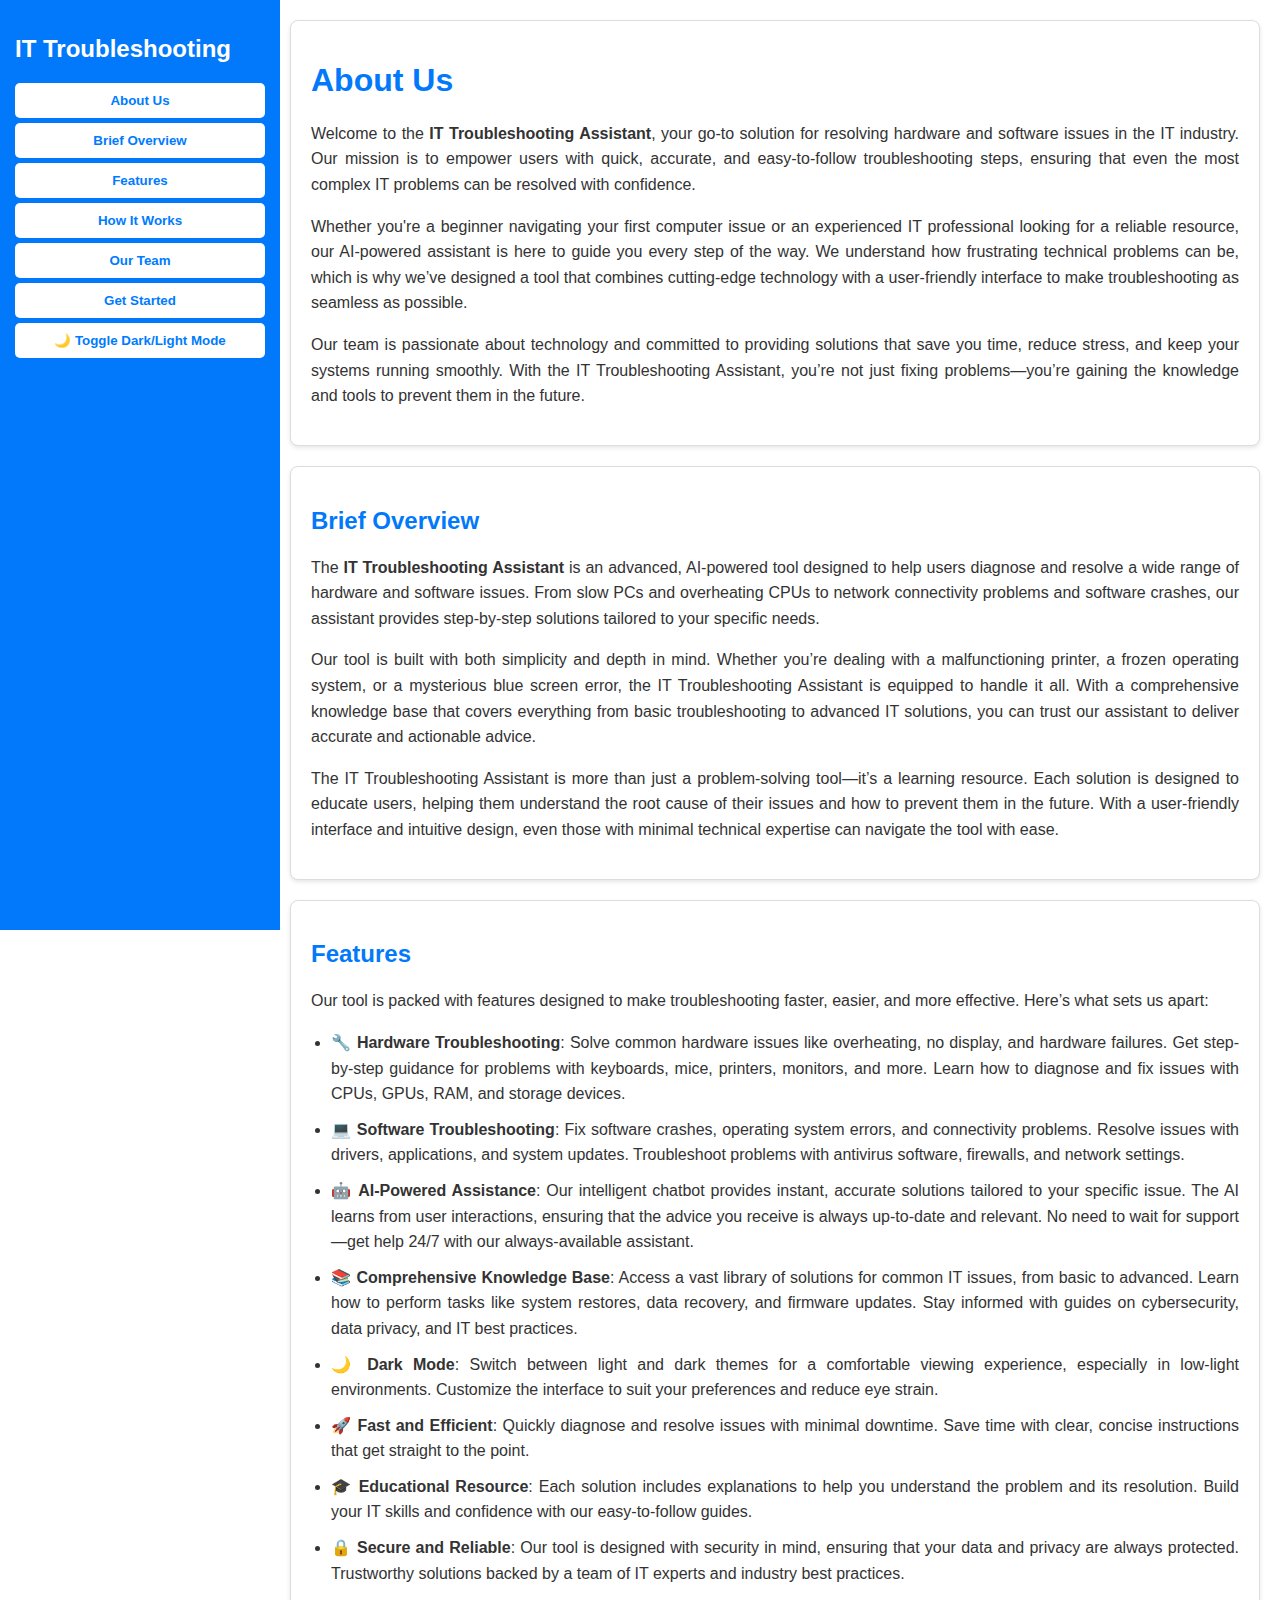
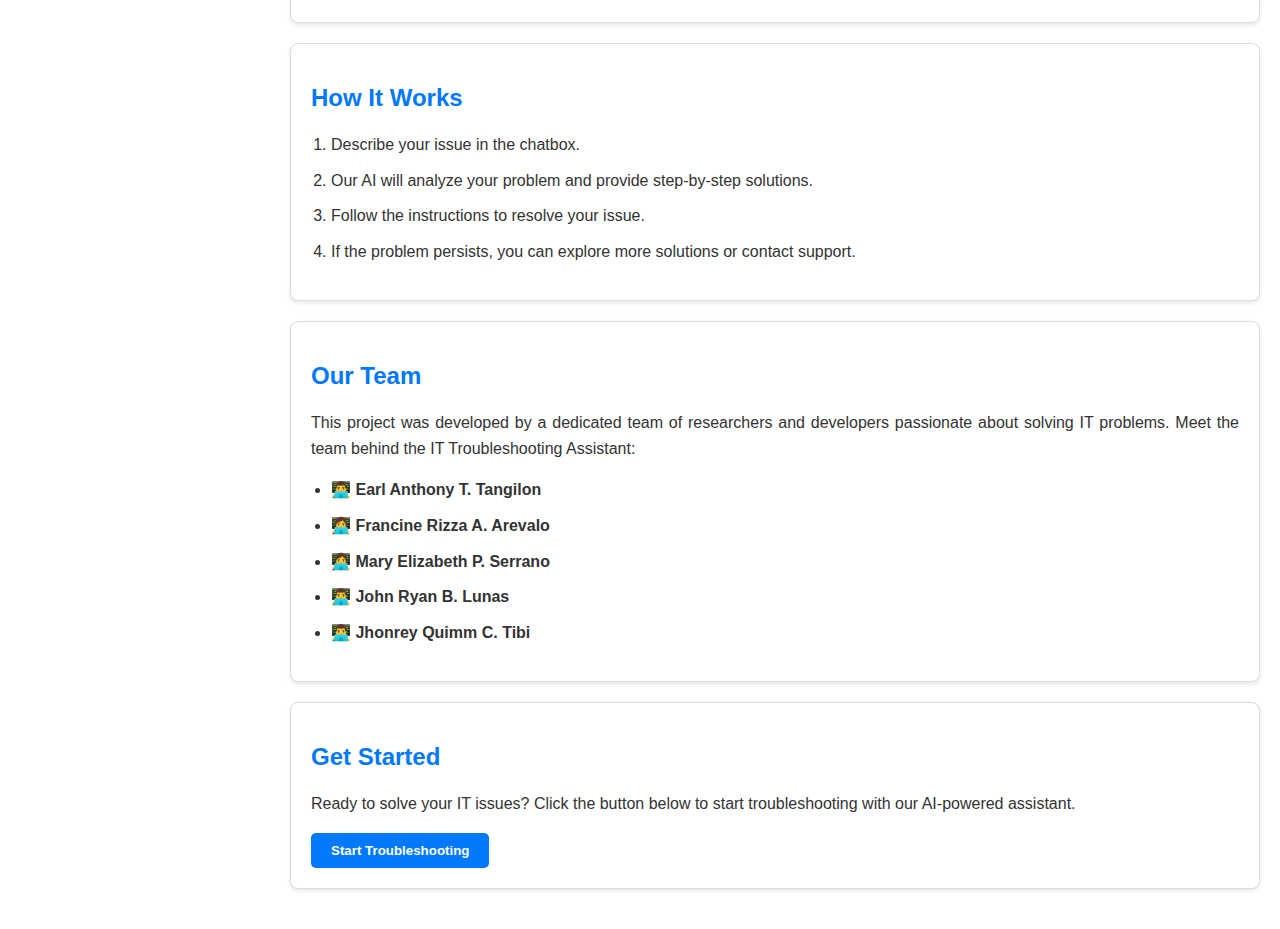
<file: aboutus_index.html>
<!DOCTYPE html>
<html lang="en">
<head>
    <meta charset="UTF-8">
    <meta name="viewport" content="width=device-width, initial-scale=1.0">
    <title>IT Troubleshooting Assistant</title>
    <link rel="stylesheet" href="aboutus_style.css">
</head>
<body>
    <div class="sidebar">
        <h2>IT Troubleshooting</h2>
        <button onclick="window.location.href='#about'">About Us</button>
        <button onclick="window.location.href='#overview'">Brief Overview</button>
        <button onclick="window.location.href='#features'">Features</button>
        <button onclick="window.location.href='#how-it-works'">How It Works</button>
        <button onclick="window.location.href='#team'">Our Team</button>
        <button onclick="window.location.href='output_index.html'">Get Started</button>
        <button onclick="toggleDarkMode()">🌙 Toggle Dark/Light Mode</button>
    </div>

    <div class="container">
        <!-- About Us Section -->
        <section id="about" class="content-box">
            <h1>About Us</h1>
            <p>
                Welcome to the <strong>IT Troubleshooting Assistant</strong>, your go-to solution for resolving hardware and software issues in the IT industry. 
                Our mission is to empower users with quick, accurate, and easy-to-follow troubleshooting steps, ensuring that even the most complex IT problems can be resolved with confidence.
            </p>
            <p>
                Whether you're a beginner navigating your first computer issue or an experienced IT professional looking for a reliable resource, our AI-powered assistant is here to guide you every step of the way. 
                We understand how frustrating technical problems can be, which is why we’ve designed a tool that combines cutting-edge technology with a user-friendly interface to make troubleshooting as seamless as possible.
            </p>
            <p>
                Our team is passionate about technology and committed to providing solutions that save you time, reduce stress, and keep your systems running smoothly. 
                With the IT Troubleshooting Assistant, you’re not just fixing problems—you’re gaining the knowledge and tools to prevent them in the future.
            </p>
        </section>

        <!-- Brief Overview Section -->
        <section id="overview" class="content-box">
            <h2>Brief Overview</h2>
            <p>
                The <strong>IT Troubleshooting Assistant</strong> is an advanced, AI-powered tool designed to help users diagnose and resolve a wide range of hardware and software issues. 
                From slow PCs and overheating CPUs to network connectivity problems and software crashes, our assistant provides step-by-step solutions tailored to your specific needs.
            </p>
            <p>
                Our tool is built with both simplicity and depth in mind. Whether you’re dealing with a malfunctioning printer, a frozen operating system, or a mysterious blue screen error, the IT Troubleshooting Assistant is equipped to handle it all. 
                With a comprehensive knowledge base that covers everything from basic troubleshooting to advanced IT solutions, you can trust our assistant to deliver accurate and actionable advice.
            </p>
            <p>
                The IT Troubleshooting Assistant is more than just a problem-solving tool—it’s a learning resource. 
                Each solution is designed to educate users, helping them understand the root cause of their issues and how to prevent them in the future. 
                With a user-friendly interface and intuitive design, even those with minimal technical expertise can navigate the tool with ease.
            </p>
        </section>

        <!-- Features Section -->
        <section id="features" class="content-box">
            <h2>Features</h2>
            <p>
                Our tool is packed with features designed to make troubleshooting faster, easier, and more effective. Here’s what sets us apart:
            </p>
            <ul>
                <li>🔧 <strong>Hardware Troubleshooting</strong>: Solve common hardware issues like overheating, no display, and hardware failures. Get step-by-step guidance for problems with keyboards, mice, printers, monitors, and more. Learn how to diagnose and fix issues with CPUs, GPUs, RAM, and storage devices.</li>
                <li>💻 <strong>Software Troubleshooting</strong>: Fix software crashes, operating system errors, and connectivity problems. Resolve issues with drivers, applications, and system updates. Troubleshoot problems with antivirus software, firewalls, and network settings.</li>
                <li>🤖 <strong>AI-Powered Assistance</strong>: Our intelligent chatbot provides instant, accurate solutions tailored to your specific issue. The AI learns from user interactions, ensuring that the advice you receive is always up-to-date and relevant. No need to wait for support—get help 24/7 with our always-available assistant.</li>
                <li>📚 <strong>Comprehensive Knowledge Base</strong>: Access a vast library of solutions for common IT issues, from basic to advanced. Learn how to perform tasks like system restores, data recovery, and firmware updates. Stay informed with guides on cybersecurity, data privacy, and IT best practices.</li>
                <li>🌙 <strong>Dark Mode</strong>: Switch between light and dark themes for a comfortable viewing experience, especially in low-light environments. Customize the interface to suit your preferences and reduce eye strain.</li>
                <li>🚀 <strong>Fast and Efficient</strong>: Quickly diagnose and resolve issues with minimal downtime. Save time with clear, concise instructions that get straight to the point.</li>
                <li>🎓 <strong>Educational Resource</strong>: Each solution includes explanations to help you understand the problem and its resolution. Build your IT skills and confidence with our easy-to-follow guides.</li>
                <li>🔒 <strong>Secure and Reliable</strong>: Our tool is designed with security in mind, ensuring that your data and privacy are always protected. Trustworthy solutions backed by a team of IT experts and industry best practices.</li>
            </ul>
        </section>

        <!-- How It Works Section -->
        <section id="how-it-works" class="content-box">
            <h2>How It Works</h2>
            <ol>
                <li>Describe your issue in the chatbox.</li>
                <li>Our AI will analyze your problem and provide step-by-step solutions.</li>
                <li>Follow the instructions to resolve your issue.</li>
                <li>If the problem persists, you can explore more solutions or contact support.</li>
            </ol>
        </section>

        <!-- Team Section -->
        <section id="team" class="content-box">
            <h2>Our Team</h2>
            <p>
                This project was developed by a dedicated team of researchers and developers passionate about solving IT problems. 
                Meet the team behind the IT Troubleshooting Assistant:
            </p>
            <ul>
                <li>👨‍💻 <strong>Earl Anthony T. Tangilon</strong></li>
                <li>👩‍💻 <strong>Francine Rizza A. Arevalo</strong></li>
                <li>👩‍💻 <strong>Mary Elizabeth P. Serrano</strong></li>
                <li>👨‍💻 <strong>John Ryan B. Lunas</strong></li>
                <li>👨‍💻 <strong>Jhonrey Quimm C. Tibi</strong></li>
            </ul>
        </section>

        <!-- Get Started Section -->
        <section id="get-started" class="content-box">
            <h2>Get Started</h2>
            <p>
                Ready to solve your IT issues? Click the button below to start troubleshooting with our AI-powered assistant.
            </p>
            <button onclick="window.location.href='output_index.html'">Start Troubleshooting</button>
        </section>
    </div>

    <script src="output_script.js"></script>
</body>
</html>
</file>
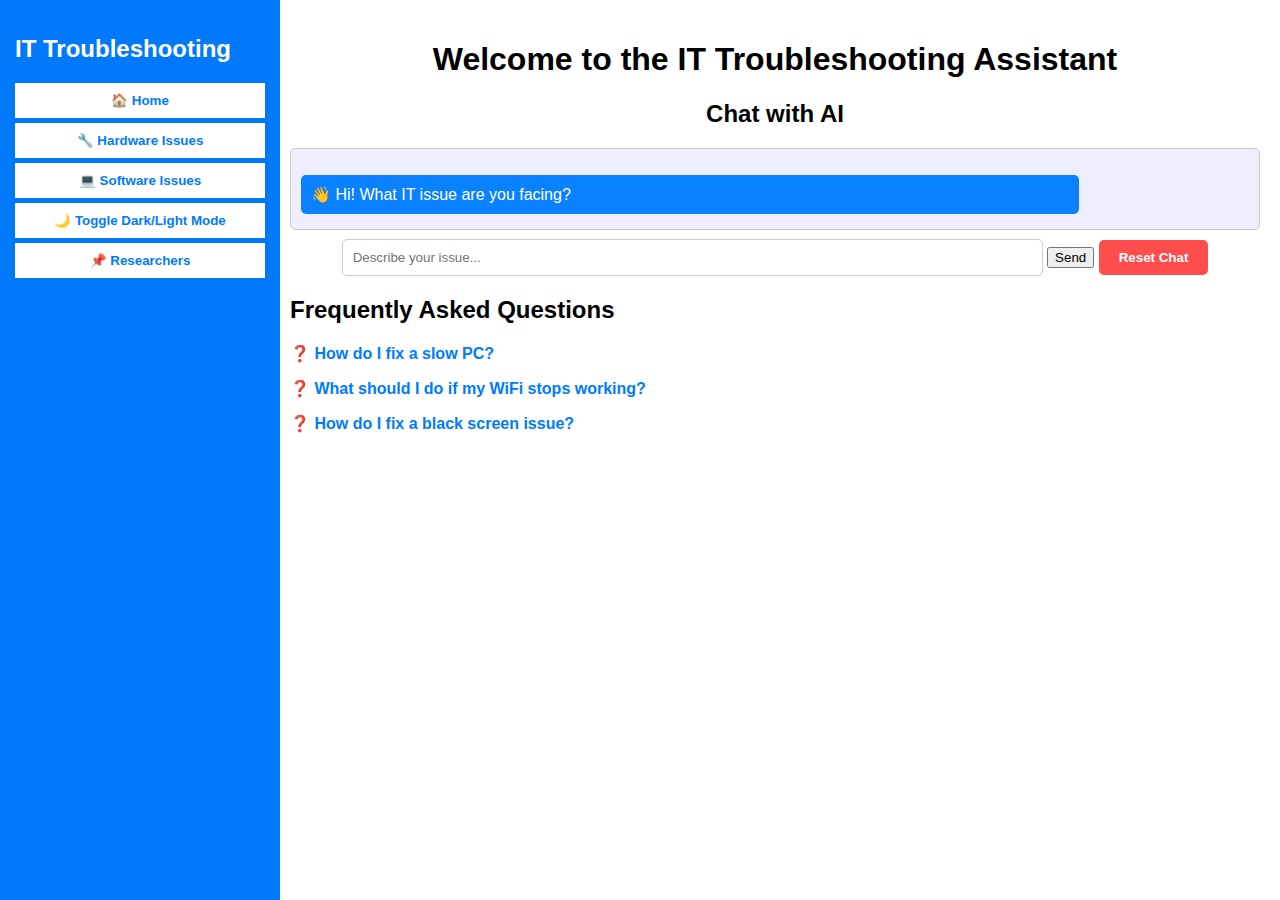
<file: output_index.html>
<!DOCTYPE html>
<html lang="en">
<head>
    <meta charset="UTF-8">
    <meta name="viewport" content="width=device-width, initial-scale=1.0">
    <title>IT Troubleshooting Assistant</title>
    <link rel="stylesheet" href="output_styles.css">
</head>
<body>
    <div class="sidebar">
        <h2>IT Troubleshooting</h2>
        <button onclick="window.location.href='aboutus_index.html'">🏠 Home</button> <!-- Link to About Us Page -->
        <button onclick="toggleSection('hardware')">🔧 Hardware Issues</button>
        <button onclick="toggleSection('software')">💻 Software Issues</button>
        <button onclick="toggleDarkMode()">🌙 Toggle Dark/Light Mode</button>
        <button onclick="toggleSection('Researchers')">📌 Researchers</button>
    </div>

    <div class="container">
        <h1>Welcome to the IT Troubleshooting Assistant</h1>

        <div id="hardware" class="troubleshoot-section">
            <h3>🔧 Hardware Problems</h3>
            <ul>
                <li>Computer won't turn on</li>
                <li>Black screen on startup</li>
                <li>CPU Overheating</li>
                <li>Keyboard not working</li>
                <li>Mouse not responding</li>
                <li>USB device not recognized</li>
                <li>Printer not working</li>
                <li>Monitor flickering</li>
                <li>Hard drive not detected</li>
            </ul>
        </div>

        <div id="software" class="troubleshoot-section">
            <h3>💻 Software Problems</h3>
            <ul>
                <li>No internet</li>
                <li>WiFi not working</li>
                <li>Slow PC</li>
                <li>Software crashing frequently</li>
                <li>Blue screen errors</li>
                <li>Sound not working</li>
                <li>Antivirus issues</li>
                <li>Files missing or corrupted</li>
                <li>No display</li>
            </ul>
        </div>
        
        <div id="Researchers" class="troubleshoot-section">
            <h3>📌 Researchers</h3>
            <ul>
                <li>Earl Anthony T. Tangilon</li>
                <li>Francine Rizza A. Arevalo</li>
                <li>Mary Elizabeth P. Serrano</li>
                <li>John Ryan B. Lunas</li>
                <li>Jhonrey Quimm C. Tibi</li>
            </ul>
        </div>

        <h2>Chat with AI</h2>
        <div class="chatbox" id="chatbox">
            <p class="message">👋 Hi! What IT issue are you facing?</p>
        </div>
        <input type="text" id="userInput" placeholder="Describe your issue..." oninput="showSuggestions()">
        <div id="suggestions"></div>
        <button onclick="sendMessage()">Send</button>
        <button class="reset-button" onclick="resetChat()">Reset Chat</button>

        <div class="faq-section">
            <h2>Frequently Asked Questions</h2>
            <p class="faq-question" onclick="toggleFAQ(1)">❓ How do I fix a slow PC?</p>
            <p class="faq-answer" id="faq1">Close unnecessary programs, clear temporary files, update drivers, and scan for malware.</p>

            <p class="faq-question" onclick="toggleFAQ(2)">❓ What should I do if my WiFi stops working?</p>
            <p class="faq-answer" id="faq2">Restart your router, ensure you're connected to the right network, and update your network drivers.</p>

            <p class="faq-question" onclick="toggleFAQ(3)">❓ How do I fix a black screen issue?</p>
            <p class="faq-answer" id="faq3">Check monitor cables, restart in Safe Mode, and update graphics drivers.</p>
        </div>
    </div>

    <script src="output_script.js"></script>
</body>
</html>
</file>
<file: aboutus_style.css>
/* General Styles */
body {
    font-family: Arial, sans-serif;
    margin: 0;
    padding: 0;
    display: flex;
    transition: background 0.3s, color 0.3s;
}

.sidebar {
    width: 250px;
    background: #0179fa;
    color: white;
    padding: 15px;
    height: 100vh;
    position: fixed;
    overflow-y: auto;
}

.sidebar button {
    display: block;
    width: 100%;
    padding: 10px;
    margin: 5px 0;
    background: white;
    color: #007bff;
    border: none;
    cursor: pointer;
    font-weight: bold;
}

.sidebar button:hover {
    background: #0056b3;
    color: white;
}

.container {
    margin-left: 270px;
    padding: 20px;
    flex: 1;
    text-align: left;
}

.dark-mode {
    background-color: #1e1e1e;
    color: #ffffff;
}

.dark-mode .sidebar {
    background: #333;
}

/* Content Box Styles */
.content-box {
    background: #ffffff;
    border: 1px solid #ddd;
    border-radius: 8px;
    padding: 20px;
    margin-bottom: 20px;
    box-shadow: 0 2px 4px rgba(0, 0, 0, 0.1);
    text-align: justify;
}

.dark-mode .content-box {
    background: #2d2d2d;
    border-color: #444;
    color: #ffffff;
}

.content-box h1, .content-box h2 {
    color: #0179fa;
}

.dark-mode .content-box h1, .dark-mode .content-box h2 {
    color: #4da6ff;
}

.content-box p, .content-box li {
    line-height: 1.6;
    color: #333;
}

.dark-mode .content-box p, .dark-mode .content-box li {
    color: #ddd;
}

.content-box ul, .content-box ol {
    padding-left: 20px;
}

.content-box ul li, .content-box ol li {
    margin-bottom: 10px;
}

/* Button Styles */
button {
    background: #0179fa;
    color: white;
    padding: 10px 20px;
    border: none;
    border-radius: 5px;
    cursor: pointer;
    font-weight: bold;
}

button:hover {
    background: #0056b3;
}
</file>
<file: output_styles.css>
body {
    font-family: Arial, sans-serif;
    margin: 0;
    padding: 0;
    display: flex;
    transition: background 0.3s, color 0.3s;
}
.sidebar {
    width: 250px;
    background: #0179fa;
    color: white;
    padding: 15px;
    height: 100vh;
    position: fixed;
    overflow-y: auto;
}
.sidebar button {
    display: block;
    width: 100%;
    padding: 10px;
    margin: 5px 0;
    background: white;
    color: #007bff;
    border: none;
    cursor: pointer;
    font-weight: bold;
}
.sidebar button:hover {
    background: #0056b3;
    color: white;
}
.container {
    margin-left: 270px;
    padding: 20px;
    flex: 1;
    text-align: center;
}
.dark-mode {
    background-color: #1e1e1e;
    color: #ffffff;
}
.dark-mode .sidebar {
    background: #333;
}
.troubleshoot-section {
    display: none;
    text-align: left;
    padding: 10px;
}
.chatbox {
    max-height: 300px;
    overflow-y: auto;
    border: 1px solid #ccc;
    padding: 10px;
    background: #eef;
    border-radius: 5px;
    text-align: left;
}
.message {
    background: #0a81ff;
    color: white;
    padding: 10px;
    border-radius: 5px;
    margin-bottom: 5px;
    display: block;
    max-width: 80%;
}
.user-message {
    background: #444;
    color: white;
    margin-left: auto;
}
input {
    width: 70%;
    padding: 10px;
    border-radius: 5px;
    border: 1px solid #ccc;
}
.faq-section {
    margin-top: 20px;
    text-align: left;
}
.faq-question {
    font-weight: bold;
    cursor: pointer;
    color: #007bff;
}
.faq-answer {
    display: none;
    margin-bottom: 10px;
}
/* Typing animation */
.typing {
    color: #888;
    font-style: italic;
}

/* Reset button */
.reset-button {
    margin-top: 10px;
    padding: 10px 20px;
    background: #ff4d4d;
    color: white;
    border: none;
    border-radius: 5px;
    cursor: pointer;
    font-weight: bold;
}

.reset-button:hover {
    background: #ff6d6d;
}
/* Suggestions dropdown */
#suggestions {
    display: none;
    position: absolute;
    background: white;
    border: 1px solid #ccc;
    border-radius: 5px;
    max-height: 150px;
    overflow-y: auto;
    width: 70%;
    z-index: 1000;
}

.suggestion-item {
    padding: 10px;
    cursor: pointer;
    border-bottom: 1px solid #eee;
}

.suggestion-item:hover {
    background: #f0f0f0;
}
</file>
